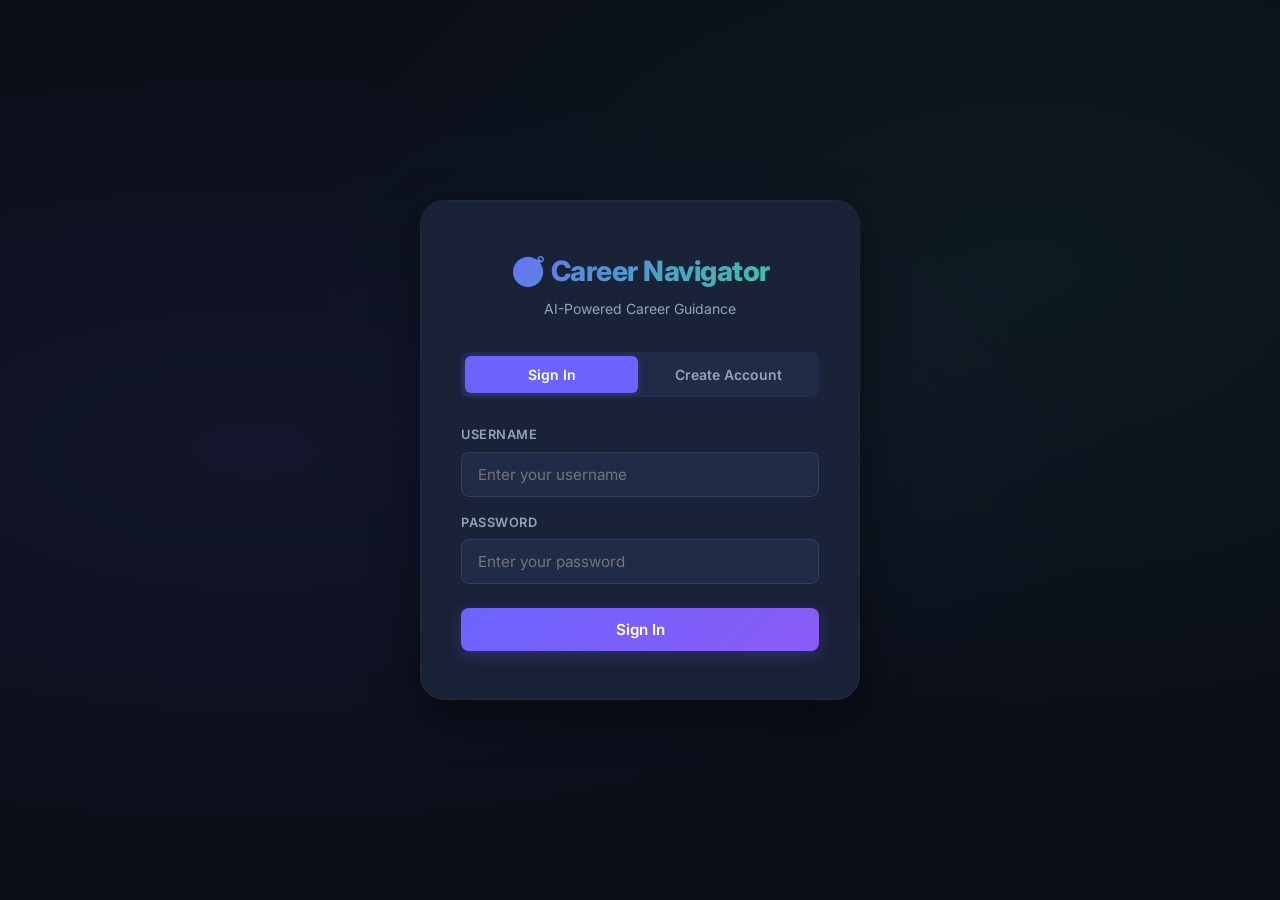
<file: frontend/index.html>
<!DOCTYPE html>
<html lang="en">
<head>
  <meta charset="UTF-8" />
  <meta name="viewport" content="width=device-width, initial-scale=1.0" />
  <meta name="description" content="Career Navigator — AI-powered career guidance platform. Login or create an account to get started." />
  <title>Career Navigator — Login</title>
  <link rel="stylesheet" href="css/styles.css" />
</head>
<body class="auth-page">

  <div class="auth-card">
    <!-- Logo -->
    <div class="logo">
      <h1>🧭 Career Navigator</h1>
      <p>AI-Powered Career Guidance</p>
    </div>

    <!-- Tabs -->
    <div class="auth-tabs">
      <button id="tab-login" class="active">Sign In</button>
      <button id="tab-signup">Create Account</button>
    </div>

    <!-- Error -->
    <div id="auth-error" class="auth-error hidden"></div>

    <!-- Login Form -->
    <form id="login-form" class="auth-form">
      <div class="form-group">
        <label for="login-username">Username</label>
        <input type="text" id="login-username" placeholder="Enter your username" required />
      </div>
      <div class="form-group">
        <label for="login-password">Password</label>
        <input type="password" id="login-password" placeholder="Enter your password" required />
      </div>
      <button type="submit" class="btn btn-primary">Sign In</button>
    </form>

    <!-- Signup Form (stacked vertically) -->
    <form id="signup-form" class="auth-form hidden">
      <div class="form-group">
        <label for="signup-firstname">First Name</label>
        <input type="text" id="signup-firstname" placeholder="John" required />
      </div>
      <div class="form-group">
        <label for="signup-lastname">Last Name</label>
        <input type="text" id="signup-lastname" placeholder="Doe" required />
      </div>
      <div class="form-group">
        <label for="signup-username">Username</label>
        <input type="text" id="signup-username" placeholder="Choose a username" required />
      </div>
      <div class="form-group">
        <label for="signup-password">Password</label>
        <input type="password" id="signup-password" placeholder="Create a password" required />
      </div>
      <button type="submit" class="btn btn-primary">Create Account</button>
    </form>
  </div>

  <script src="js/env.js"></script>
  <script src="js/api.js"></script>
  <script src="js/auth.js"></script>
</body>
</html>
</file>
<file: frontend/css/styles.css>
/* ═══════════════════════════════════════════════════════════
   Career Navigator — Design System
   ═══════════════════════════════════════════════════════════ */

@import url('https://fonts.googleapis.com/css2?family=Inter:wght@300;400;500;600;700;800&display=swap');

/* ─── Tokens ──────────────────────────────────────────────── */
:root {
  --bg-primary:    #0b0f1a;
  --bg-secondary:  #111827;
  --bg-card:       #1a2238;
  --bg-input:      #1f2b47;
  --bg-hover:      #253352;

  --accent:        #6c63ff;
  --accent-soft:   #8b85ff;
  --accent-glow:   rgba(108,99,255,.25);

  --green:         #34d399;
  --red:           #f87171;
  --orange:        #fbbf24;
  --pink:          #f472b6;

  --text-primary:  #f1f5f9;
  --text-secondary:#94a3b8;
  --text-muted:    #64748b;

  --border:        #1e293b;
  --border-light:  #334155;

  --radius-sm:     8px;
  --radius-md:     12px;
  --radius-lg:     16px;
  --radius-xl:     24px;

  --shadow-sm:     0 2px 8px rgba(0,0,0,.25);
  --shadow-md:     0 8px 24px rgba(0,0,0,.35);
  --shadow-lg:     0 16px 48px rgba(0,0,0,.45);

  --transition:    .25s cubic-bezier(.4,0,.2,1);
}

/* ─── Reset & Base ────────────────────────────────────────── */
*, *::before, *::after { box-sizing: border-box; margin: 0; padding: 0; }
html { font-size: 16px; scroll-behavior: smooth; }

body {
  font-family: 'Inter', system-ui, sans-serif;
  background: var(--bg-primary);
  color: var(--text-primary);
  line-height: 1.6;
  min-height: 100vh;
  -webkit-font-smoothing: antialiased;
}

a { color: var(--accent-soft); text-decoration: none; }
a:hover { text-decoration: underline; }
img { max-width: 100%; display: block; }

/* ─── Scrollbar ───────────────────────────────────────────── */
::-webkit-scrollbar { width: 6px; }
::-webkit-scrollbar-track { background: var(--bg-secondary); }
::-webkit-scrollbar-thumb { background: var(--border-light); border-radius: 99px; }

/* ─── Utility ─────────────────────────────────────────────── */
.hidden { display: none !important; }

/* ═══════════════════════════════════════════════════════════
   AUTH PAGE
   ═══════════════════════════════════════════════════════════ */

.auth-page {
  display: flex;
  align-items: center;
  justify-content: center;
  min-height: 100vh;
  padding: 24px;
  background:
    radial-gradient(ellipse at 20% 50%, rgba(108,99,255,.08) 0%, transparent 60%),
    radial-gradient(ellipse at 80% 30%, rgba(52,211,153,.06) 0%, transparent 50%),
    var(--bg-primary);
}

.auth-card {
  width: 100%;
  max-width: 440px;
  background: var(--bg-card);
  border: 1px solid var(--border);
  border-radius: var(--radius-xl);
  padding: 48px 40px;
  box-shadow: var(--shadow-lg);
  animation: fadeUp .5s ease-out;
}

@keyframes fadeUp {
  from { opacity: 0; transform: translateY(20px); }
  to   { opacity: 1; transform: translateY(0); }
}

.auth-card .logo { text-align: center; margin-bottom: 32px; }

.auth-card .logo h1 {
  font-size: 1.75rem; font-weight: 800;
  background: linear-gradient(135deg, var(--accent), var(--green));
  -webkit-background-clip: text;
  -webkit-text-fill-color: transparent;
  letter-spacing: -.5px;
}

.auth-card .logo p { color: var(--text-secondary); font-size: .875rem; margin-top: 4px; }

/* Tabs */
.auth-tabs {
  display: flex; gap: 4px;
  background: var(--bg-input); border-radius: var(--radius-sm);
  padding: 4px; margin-bottom: 28px;
}

.auth-tabs button {
  flex: 1; padding: 10px; border: none; border-radius: 6px;
  background: transparent; color: var(--text-secondary);
  font-family: inherit; font-size: .875rem; font-weight: 600;
  cursor: pointer; transition: var(--transition);
}

.auth-tabs button.active {
  background: var(--accent); color: #fff;
  box-shadow: 0 2px 8px var(--accent-glow);
}

/* Form */
.auth-form { display: flex; flex-direction: column; gap: 16px; }
.form-group { display: flex; flex-direction: column; gap: 6px; }

.form-group label {
  font-size: .8rem; font-weight: 600; color: var(--text-secondary);
  text-transform: uppercase; letter-spacing: .5px;
}

.form-group input, .form-select {
  padding: 12px 16px;
  background: var(--bg-input);
  border: 1.5px solid var(--border-light);
  border-radius: var(--radius-sm);
  color: var(--text-primary);
  font-family: inherit; font-size: .95rem;
  outline: none; transition: var(--transition);
}

.form-group input:focus, .form-select:focus {
  border-color: var(--accent);
  box-shadow: 0 0 0 3px var(--accent-glow);
}

.btn {
  display: inline-flex; align-items: center; justify-content: center; gap: 8px;
  padding: 12px 24px; border: none; border-radius: var(--radius-sm);
  font-family: inherit; font-size: .95rem; font-weight: 600;
  cursor: pointer; transition: var(--transition);
}

.btn-primary {
  background: linear-gradient(135deg, var(--accent), #8b5cf6);
  color: #fff; box-shadow: 0 4px 16px var(--accent-glow); margin-top: 8px;
}
.btn-primary:hover { transform: translateY(-1px); box-shadow: 0 6px 24px var(--accent-glow); }
.btn-primary:active { transform: translateY(0); }
.btn-primary:disabled { opacity: .5; pointer-events: none; }

.auth-error {
  padding: 10px 14px;
  background: rgba(248,113,113,.12); border: 1px solid rgba(248,113,113,.3);
  border-radius: var(--radius-sm); color: var(--red);
  font-size: .85rem; text-align: center;
}

/* ═══════════════════════════════════════════════════════════
   DASHBOARD LAYOUT
   ═══════════════════════════════════════════════════════════ */

.dashboard {
  display: grid;
  grid-template-columns: 260px 1fr;
  grid-template-rows: 60px 1fr;
  grid-template-areas: "sidebar header" "sidebar main";
  min-height: 100vh;
}

/* Header */
.top-header {
  grid-area: header; display: flex; align-items: center; justify-content: space-between;
  padding: 0 28px; background: var(--bg-secondary); border-bottom: 1px solid var(--border);
}
.top-header .page-title { font-size: 1.1rem; font-weight: 700; }
.top-header .user-badge { display: flex; align-items: center; gap: 10px; font-size: .875rem; color: var(--text-secondary); }
.user-badge .avatar {
  width: 34px; height: 34px; border-radius: 50%;
  background: linear-gradient(135deg, var(--accent), var(--green));
  display: flex; align-items: center; justify-content: center;
  font-weight: 700; font-size: .8rem; color: #fff;
}

.btn-logout {
  padding: 6px 14px; background: rgba(248,113,113,.12); border: 1px solid rgba(248,113,113,.25);
  color: var(--red); font-size: .8rem; font-weight: 600; border-radius: 6px;
  cursor: pointer; transition: var(--transition);
}
.btn-logout:hover { background: rgba(248,113,113,.22); }

/* Sidebar */
.sidebar {
  grid-area: sidebar; background: var(--bg-secondary); border-right: 1px solid var(--border);
  display: flex; flex-direction: column; padding: 20px 0; overflow-y: auto;
}
.sidebar .brand { padding: 0 20px 24px; border-bottom: 1px solid var(--border); margin-bottom: 16px; }
.sidebar .brand h2 {
  font-size: 1.15rem; font-weight: 800;
  background: linear-gradient(135deg, var(--accent), var(--green));
  -webkit-background-clip: text; -webkit-text-fill-color: transparent;
}
.sidebar .brand span { font-size: .7rem; color: var(--text-muted); text-transform: uppercase; letter-spacing: 1px; }

.sidebar-nav { list-style: none; display: flex; flex-direction: column; gap: 2px; padding: 0 10px; }
.sidebar-nav li a {
  display: flex; align-items: center; gap: 12px; padding: 12px 16px;
  border-radius: var(--radius-sm); font-size: .9rem; font-weight: 500;
  color: var(--text-secondary); transition: var(--transition); text-decoration: none;
}
.sidebar-nav li a:hover { background: var(--bg-hover); color: var(--text-primary); }
.sidebar-nav li a.active { background: var(--accent-glow); color: var(--accent-soft); font-weight: 600; }
.sidebar-nav li a .nav-icon { width: 20px; text-align: center; font-size: 1.05rem; }

/* ─── Thread Sidebar ──────────────────────────────────────── */
.threads-section {
  padding: 12px 10px 8px;
  border-top: 1px solid var(--border);
  margin-top: 8px;
}

.threads-header {
  display: flex; align-items: center; justify-content: space-between;
  padding: 0 8px 8px; font-size: .75rem; font-weight: 700;
  color: var(--text-muted); text-transform: uppercase; letter-spacing: .5px;
}

.btn-new-thread {
  width: 26px; height: 26px; border-radius: 6px; border: 1px solid var(--border-light);
  background: var(--bg-input); color: var(--accent-soft); font-size: 1rem;
  display: flex; align-items: center; justify-content: center;
  cursor: pointer; transition: var(--transition); line-height: 1;
}
.btn-new-thread:hover { background: var(--accent); color: #fff; }

.thread-list { list-style: none; display: flex; flex-direction: column; gap: 2px; max-height: 240px; overflow-y: auto; }

.thread-list li {
  display: flex; align-items: center; justify-content: space-between;
  padding: 8px 12px; border-radius: 6px; font-size: .82rem;
  color: var(--text-secondary); cursor: pointer; transition: var(--transition);
}
.thread-list li:hover { background: var(--bg-hover); color: var(--text-primary); }
.thread-list li.active { background: var(--accent-glow); color: var(--accent-soft); font-weight: 600; }

.thread-list li .thread-name {
  flex: 1; overflow: hidden; text-overflow: ellipsis; white-space: nowrap;
}

.btn-delete-thread {
  width: 20px; height: 20px; border-radius: 4px; border: none;
  background: transparent; color: var(--text-muted); font-size: .75rem;
  cursor: pointer; transition: var(--transition);
  display: flex; align-items: center; justify-content: center;
  flex-shrink: 0; opacity: 0;
}
.thread-list li:hover .btn-delete-thread { opacity: 1; }
.btn-delete-thread:hover { background: rgba(248,113,113,.2); color: var(--red); }

/* Main */
.main-content { grid-area: main; overflow: hidden; position: relative; }

/* ═══════════════════════════════════════════════════════════
   PANELS
   ═══════════════════════════════════════════════════════════ */

.panel {
  position: absolute; inset: 0; display: flex; flex-direction: column;
  opacity: 0; pointer-events: none; transition: opacity .3s ease;
}
.panel.active { opacity: 1; pointer-events: all; }

/* ─── Chat Panel ──────────────────────────────────────────── */
.chat-container { flex: 1; display: flex; flex-direction: column; overflow: hidden; }

.chat-messages {
  flex: 1; overflow-y: auto; padding: 28px;
  display: flex; flex-direction: column; gap: 20px;
}

.message { display: flex; gap: 12px; max-width: 80%; animation: msgIn .3s ease-out; }
@keyframes msgIn { from { opacity:0; transform:translateY(10px); } to { opacity:1; transform:translateY(0); } }

.message.user { align-self: flex-end; flex-direction: row-reverse; }
.message .msg-avatar {
  width: 32px; height: 32px; border-radius: 50%;
  display: flex; align-items: center; justify-content: center;
  font-size: .75rem; font-weight: 700; flex-shrink: 0;
}
.message.assistant .msg-avatar { background: linear-gradient(135deg, var(--accent), #8b5cf6); color: #fff; }
.message.user .msg-avatar { background: linear-gradient(135deg, var(--green), #2dd4bf); color: #0b0f1a; }

.msg-content { display: flex; flex-direction: column; gap: 4px; min-width: 0; }
.msg-timestamp {
  font-size: .7rem; color: var(--text-muted); padding: 0 4px;
}
.message.user .msg-timestamp { text-align: right; }

.message .msg-bubble {
  padding: 14px 18px; border-radius: var(--radius-md);
  font-size: .9rem; line-height: 1.65; word-wrap: break-word;
}

/* Markdown content inside bot bubbles */
.message.assistant .msg-bubble {
  background: var(--bg-card); border: 1px solid var(--border); color: var(--text-primary);
}
.message.assistant .msg-bubble h1,
.message.assistant .msg-bubble h2,
.message.assistant .msg-bubble h3,
.message.assistant .msg-bubble h4 { margin: 12px 0 6px; font-weight: 700; }
.message.assistant .msg-bubble h1 { font-size: 1.1rem; }
.message.assistant .msg-bubble h2 { font-size: 1rem; }
.message.assistant .msg-bubble h3 { font-size: .95rem; }
.message.assistant .msg-bubble ul, .message.assistant .msg-bubble ol { padding-left: 20px; margin: 6px 0; }
.message.assistant .msg-bubble li { margin-bottom: 4px; }
.message.assistant .msg-bubble code {
  background: var(--bg-input); padding: 2px 6px; border-radius: 4px; font-size: .85rem;
}
.message.assistant .msg-bubble pre {
  background: var(--bg-input); padding: 12px; border-radius: var(--radius-sm);
  overflow-x: auto; margin: 8px 0;
}
.message.assistant .msg-bubble pre code { background: none; padding: 0; }
.message.assistant .msg-bubble p { margin-bottom: 8px; }
.message.assistant .msg-bubble table { border-collapse: collapse; width: 100%; margin: 8px 0; }
.message.assistant .msg-bubble th,
.message.assistant .msg-bubble td { border: 1px solid var(--border-light); padding: 6px 10px; font-size: .85rem; }
.message.assistant .msg-bubble th { background: var(--bg-input); }
.message.assistant .msg-bubble blockquote { border-left: 3px solid var(--accent); padding-left: 12px; margin: 8px 0; color: var(--text-secondary); }

.message.user .msg-bubble {
  background: linear-gradient(135deg, var(--accent), #7c3aed);
  color: #fff; border: none; white-space: pre-wrap;
}

.chat-input-area { padding: 16px 28px 24px; background: var(--bg-secondary); border-top: 1px solid var(--border); }
.chat-input-wrapper { display: flex; gap: 12px; align-items: flex-end; }
.chat-input-wrapper textarea {
  flex: 1; padding: 14px 18px; background: var(--bg-input);
  border: 1.5px solid var(--border-light); border-radius: var(--radius-md);
  color: var(--text-primary); font-family: inherit; font-size: .9rem;
  resize: none; outline: none; min-height: 48px; max-height: 120px; transition: var(--transition);
}
.chat-input-wrapper textarea:focus { border-color: var(--accent); box-shadow: 0 0 0 3px var(--accent-glow); }

.btn-send {
  width: 48px; height: 48px; border-radius: 50%;
  background: linear-gradient(135deg, var(--accent), #8b5cf6);
  border: none; color: #fff; font-size: 1.2rem; cursor: pointer;
  transition: var(--transition); flex-shrink: 0;
  display: flex; align-items: center; justify-content: center;
}
.btn-send:hover { transform: scale(1.08); box-shadow: 0 4px 16px var(--accent-glow); }
.btn-send:disabled { opacity: .4; pointer-events: none; }

.typing-indicator {
  display: flex; gap: 5px; padding: 14px 18px;
  background: var(--bg-card); border: 1px solid var(--border);
  border-radius: var(--radius-md); width: fit-content;
}
.typing-indicator span { width: 8px; height: 8px; background: var(--text-muted); border-radius: 50%; animation: blink 1.4s infinite both; }
.typing-indicator span:nth-child(2) { animation-delay: .2s; }
.typing-indicator span:nth-child(3) { animation-delay: .4s; }
@keyframes blink { 0%,80%,100%{opacity:.3;transform:scale(.8);}40%{opacity:1;transform:scale(1);} }

.empty-chat {
  flex: 1; display: flex; flex-direction: column; align-items: center; justify-content: center;
  gap: 12px; color: var(--text-muted); text-align: center; padding: 40px;
}
.empty-chat .empty-icon { font-size: 3rem; opacity: .5; }
.empty-chat h3 { font-size: 1.25rem; color: var(--text-secondary); }

/* ═══════════════════════════════════════════════════════════
   RESUME PANEL
   ═══════════════════════════════════════════════════════════ */

.resume-panel { padding: 32px; overflow-y: auto; height: 100%; }
.resume-panel h2 { font-size: 1.35rem; font-weight: 700; margin-bottom: 24px; }

.upload-card {
  background: var(--bg-card); border: 1px solid var(--border);
  border-radius: var(--radius-lg); padding: 32px; box-shadow: var(--shadow-sm);
}
.upload-form { display: flex; flex-direction: column; gap: 20px; }

.file-drop-zone {
  border: 2px dashed var(--border-light); border-radius: var(--radius-md);
  padding: 40px 24px; text-align: center; cursor: pointer;
  transition: var(--transition); position: relative;
}
.file-drop-zone:hover, .file-drop-zone.drag-over { border-color: var(--accent); background: rgba(108,99,255,.05); }
.file-drop-zone .drop-icon { font-size: 2.5rem; margin-bottom: 12px; opacity: .6; }
.file-drop-zone p { color: var(--text-secondary); font-size: .9rem; }
.file-drop-zone .file-name { margin-top: 8px; color: var(--green); font-weight: 600; }
.file-drop-zone input[type="file"] { position: absolute; inset: 0; opacity: 0; cursor: pointer; }

.form-fields-row { display: grid; grid-template-columns: 1fr 1fr; gap: 16px; }

/* Loader */
.loader { display: inline-flex; align-items: center; gap: 8px; color: var(--text-muted); font-size: .85rem; }
.spinner {
  width: 18px; height: 18px;
  border: 2.5px solid var(--border-light); border-top-color: var(--accent);
  border-radius: 50%; animation: spin .7s linear infinite;
}
@keyframes spin { to { transform: rotate(360deg); } }

/* ═══════════════════════════════════════════════════════════
   RESUME ANALYTICS DASHBOARD
   ═══════════════════════════════════════════════════════════ */

.resume-analytics {
  margin-top: 32px;
  animation: fadeUp .5s ease-out;
}

/* ATS Score Ring */
.analytics-header {
  display: flex; flex-direction: column; align-items: center;
  padding: 32px; margin-bottom: 28px;
  background: var(--bg-card); border: 1px solid var(--border); border-radius: var(--radius-lg);
}

.ats-score-ring { position: relative; width: 140px; height: 140px; }
.ats-score-ring svg { width: 100%; height: 100%; transform: rotate(-90deg); }
.ats-score-ring .ring-bg { fill: none; stroke: var(--border); stroke-width: 10; }
.ats-score-ring .ring-fg {
  fill: none; stroke: var(--accent); stroke-width: 10;
  stroke-linecap: round; stroke-dasharray: 326.73; stroke-dashoffset: 326.73;
  transition: stroke-dashoffset 1.2s cubic-bezier(.4,0,.2,1), stroke 0.5s ease;
}

.ats-score-value {
  position: absolute; inset: 0;
  display: flex; align-items: center; justify-content: center;
  flex-direction: column; gap: 0;
}
.ats-score-value span { font-size: 2.2rem; font-weight: 800; color: var(--text-primary); line-height: 1; }
.ats-score-value small { font-size: .8rem; color: var(--text-muted); }
.ats-score-label { margin-top: 12px; font-size: .9rem; font-weight: 600; color: var(--text-secondary); }

/* Sub-score bars */
.sub-scores {
  display: grid; grid-template-columns: 1fr 1fr; gap: 16px; margin-bottom: 28px;
}

.score-bar-card {
  background: var(--bg-card); border: 1px solid var(--border);
  border-radius: var(--radius-md); padding: 16px 20px;
}
.score-bar-label { display: flex; justify-content: space-between; font-size: .82rem; font-weight: 600; margin-bottom: 10px; color: var(--text-secondary); }
.score-bar-track { height: 8px; background: var(--bg-input); border-radius: 99px; overflow: hidden; }
.score-bar-fill {
  height: 100%; border-radius: 99px; width: 0;
  transition: width 1s cubic-bezier(.4,0,.2,1);
}
.score-bar-fill.accent { background: linear-gradient(90deg, var(--accent), var(--accent-soft)); }
.score-bar-fill.green  { background: linear-gradient(90deg, #059669, var(--green)); }
.score-bar-fill.orange { background: linear-gradient(90deg, #d97706, var(--orange)); }
.score-bar-fill.pink   { background: linear-gradient(90deg, #db2777, var(--pink)); }

/* Detail Cards */
.analytics-grid {
  display: grid; grid-template-columns: 1fr 1fr; gap: 16px; margin-bottom: 20px;
}

.detail-card {
  background: var(--bg-card); border: 1px solid var(--border);
  border-radius: var(--radius-md); padding: 20px 24px;
}
.detail-card h4 { font-size: .9rem; font-weight: 700; margin-bottom: 12px; }
.detail-card ul { list-style: none; padding: 0; display: flex; flex-direction: column; gap: 8px; }
.detail-card ul li {
  padding: 8px 12px; background: var(--bg-input); border-radius: 6px;
  font-size: .83rem; line-height: 1.55; color: var(--text-secondary);
}

.detail-card.strengths h4 { color: var(--green); }
.detail-card.weaknesses h4 { color: var(--orange); }
.detail-card.lags h4 { color: var(--red); }
.detail-card.corrections h4 { color: var(--accent-soft); }

/* Keywords */
.keywords-card { margin-bottom: 32px; }
.keywords-card h4 { color: var(--pink); }
.keyword-tags { display: flex; flex-wrap: wrap; gap: 8px; margin-top: 4px; }
.keyword-tags .tag {
  padding: 5px 14px; border-radius: 99px; font-size: .8rem; font-weight: 600;
  background: rgba(244,114,182,.12); border: 1px solid rgba(244,114,182,.3);
  color: var(--pink);
}

/* ═══════════════════════════════════════════════════════════
   RESPONSIVE
   ═══════════════════════════════════════════════════════════ */

@media (max-width: 768px) {
  .dashboard { grid-template-columns: 1fr; grid-template-areas: "header" "main"; }
  .sidebar { display: none; }
  .auth-card { padding: 32px 24px; }
  .form-fields-row, .sub-scores, .analytics-grid { grid-template-columns: 1fr; }
}
</file>
